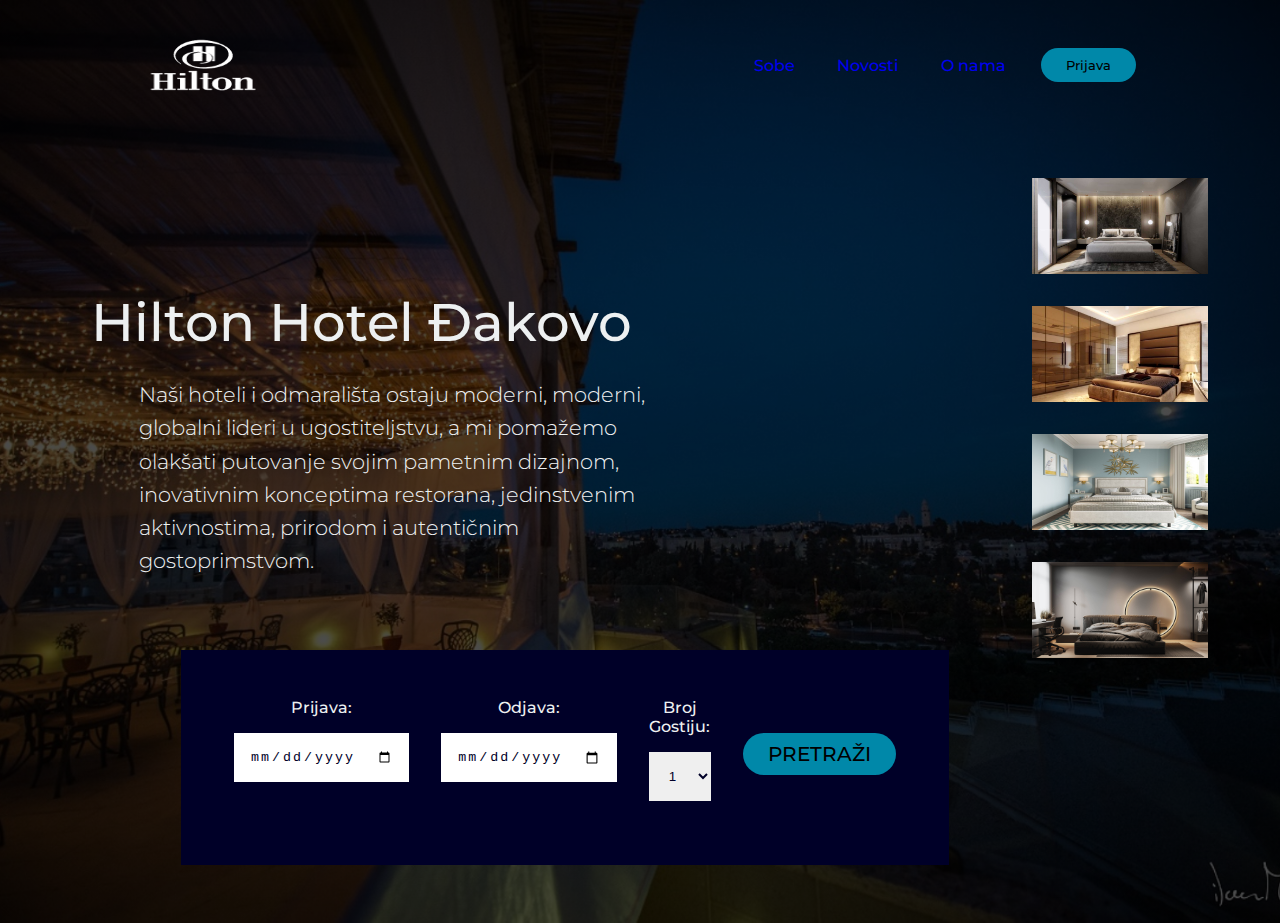
<file: Booking/html/index.html>
<!DOCTYPE html>
<html>
<head>
	<link rel="stylesheet" type="text/css" href=" ../css/style.css">
	<title>Booking</title>
</head>
<body class="bg-image">
	<div>
		<header>
			<img class= "logo" src="../images/logo.png" alt="logo">
			<nav>
				<ul class ="nav_links">
					<li><a href="#">Sobe</a></li>
					<li><a href="#">Novosti</a></li>
					<li><a href="#">O nama</a></li>
				</ul>
			</nav>
			<a class="cta" href="registracija.html"><button>Prijava</button></a>
		</header>	
	</div>
	<div>
		<div>
			<div class = "front__left">	
				<div class = "title">
					<p>Hilton Hotel Đakovo</p>
				</div>
				<div class = "description">
				<p>Naši hoteli i odmarališta ostaju moderni, moderni, globalni lideri u ugostiteljstvu, 
				a mi pomažemo olakšati putovanje svojim pametnim dizajnom, inovativnim konceptima 
				restorana, jedinstvenim aktivnostima, prirodom i autentičnim gostoprimstvom.</p>
				</div>
			</div>
		</div>

		<div class = "front__right">
			<img class= "room" src="../images/room1.jpg" alt="room">
			<img class= "room" src="../images/room2.jpg" alt="room">
			<img class= "room" src="../images/room3.jpg" alt="room">
			<img class= "room" src="../images/room4.jpg" alt="room">
		</div>	
	</div>
	

	<center>
		<div class="__input">
			<div>
				<p>Prijava:</p>
				<input type="date" name="" placeholder="Check-in date">				
			</div>
			<div>
				<p>Odjava:</p>
				<input type="date" name=""placeholder="Check-out date">				
			</div>
			<div>
				<p>Broj Gostiju:</p>
				<select name="num" id="number">
					<option value="1">1</option>
					<option value="2">2</option>
					<option value="3">3</option>
					<option value="4">4</option>
					<option value="5">5</option>
				</select>				
			</div>
			<div class="buttin">
				<a href="registracija.html"><button>PRETRAŽI</button></a>			
			</div>

		</div>	
	</center>

</body>
</html>
</file>
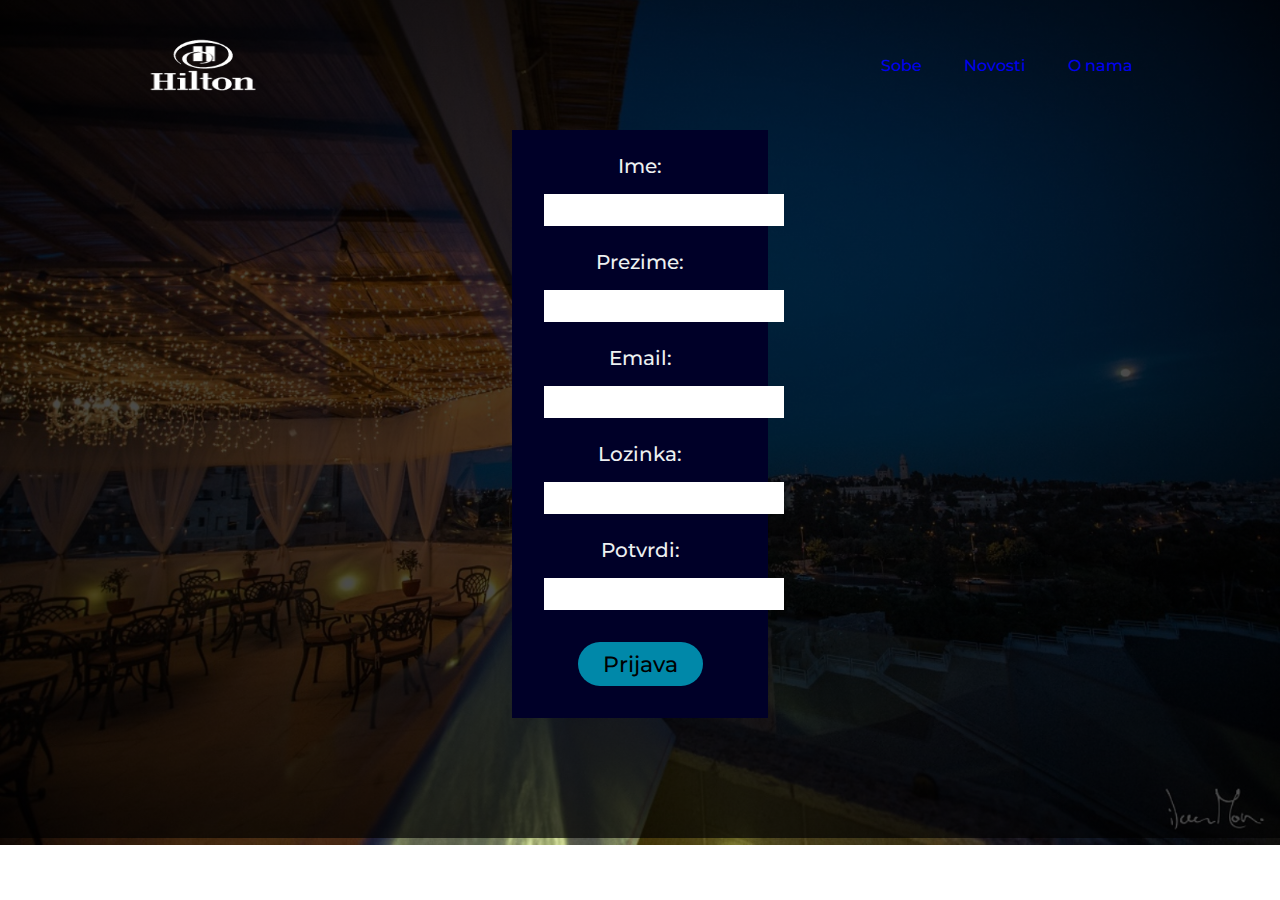
<file: Booking/html/registracija.html>
<!DOCTYPE html>
<html>
<head>
	<link rel="stylesheet" type="text/css" href=" ../css/style.css">
	<title>Registracija</title>
</head>
<body class="bg-image">
	<div>
		<header>
			<img class= "logo" src="../images/logo.png" alt="logo">
			<nav>
				<ul class ="nav_links">
					<li><a href="#">Sobe</a></li>
					<li><a href="#">Novosti</a></li>
					<li><a href="#">O nama</a></li>
				</ul>
			</nav>
		</header>	
	</div>
	<div class="_input">
		<p>Ime:</p>
		<input type="text" name="">
		<p>Prezime:</p>
		<input type="text" name="">
		<p>Email:</p>
		<input type="email" name="">
		<p>Lozinka:</p>
		<input type="password" name="">
		<p>Potvrdi:</p>
		<input type="password" name="">
		<br>
		<button>Prijava</button>
	</div>

	<footer>
		
	</footer>
</body>
</html>
</file>
<file: Booking/css/style.css>
@import url('https://fonts.googleapis.com/css2?family=Montserrat:wght@500&display=swap');
@import url('https://fonts.googleapis.com/css2?family=Montserrat:wght@300&display=swap');

body{
	font-family: "Montserrat", sans-serif;
	font-weight: 500;
	font-size: 1rem;
	color: #edf0f1;
	text-decoration: none;
}

*{
	box-sizing: border-box;
	margin: 0;
	padding: 0;
	box-sizing: border-box;
}

p,li,a,button	{
}

nav{
	font-color: white;
	text-decoration:none;
	position: sticky;
	background-image: url("../images/logo.png");
}

header	{
	display: flex;
	justify-content: flex-end;
	align-items: center;
	padding: 30px 10%;
}

.logo {
	width: 150px;
	height: 70px;
	cursor: pointer;
	margin-right: auto;
}

.nav_links {
	list-style: none;
	text-decoration:none;
}

.nav_links li{
	display: inline-block;
	padding: 0 1.2rem;
	font-color: white;
	text-decoration: none;
}
.nav_links a:visited {
  	color: white;
  	font-color: white;
 	background-color: transparent;
 	text-decoration: none;
}

.nav_links li a{
	font-weight: 500;
	text-decoration: none;
	font-color: white;
}

.nav_links li a:hover{
	color: #0088a9;
	text-decoration: none;
}
button{
	font-family: "Montserrat", sans-serif;
	font-weight: 500;
	padding: 9px 25px;
	background-color: rgba(0,136,169,1);
	border:none;
	border-radius:50px;
	cursor: pointer;
	transition: all 0.3s ease 0s; 
	text-decoration: none;
	margin: 1rem;
}

.front__left{
	float: left;
	margin: 10rem 5.7rem 3rem 5.7rem;
	width: 50%;
}

.front__right{
	display: flex;
	float: right;
	flex-direction: column;
	justify-content: center;
	align-items: center;
	margin: 2rem 2rem 1rem 2.7rem;
	width: 20%;
}

.room{
	right: 0;
	height: 6rem;
	width: 11rem;
	margin: 1rem ;
	transition: transform .2s;
}

.room:hover{
  -ms-transform: scale(1.5);
  -webkit-transform: scale(1.5);
  transform: scale(1.5); 
}

.bg-image {
  background-image: linear-gradient(rgba(0, 0, 0, 0.7), rgba(0, 0, 0, 0.7)), url("../images/front.jpg");
  background-position: center;
  background-repeat: no-repeat;
  background-size: cover;
  position: relative;
}

.title{
	font-size: 3.3rem;
}

.description{
	font-size: 1.3rem;
	margin: 1.5rem 3rem;
	font-weight: 300;
	line-height: 1.6;
}

.__input{
	justify-content: center;
	display: flex;
	font-size: 1rem;
	text-align: center;
	width: 90%;
	margin: 3rem 1.5rem 3.65rem auto;
	background: #000028;
	width: 60%;
	padding: 3rem;
}

.__input input, select{
	outline: none;
	border: none;
	min-height: 2rem;
	padding: 1rem;
	color: #000028;
	letter-spacing: 2px;
	margin: 1rem;
}
.__input button{
	margin-top: 2.2rem;
	align-items: center;
	font-size: 1.25rem;
	border-radius:75px;
}
._input{
	justify-content: center;
	width: 20%;
	height: auto;
	margin: auto;
	padding: 1rem;
	text-align: center;	
	background: #000028;
	margin-bottom: 7.5rem;
}
._input input{
	font-size: 1.25rem;
	width: 15rem;
	height: 1rem;
	outline: none;
	border: none;
	min-height: 2rem;
	padding: 1rem;
	color: #000028;
	letter-spacing: 2px;
	margin: 1rem;
}
._input p{
	font-size: 1.25rem;
	margin-top: 0.5rem;
}

._input button{
	font-size: 1.35rem;

.buttin{
	margin-left: 2rem;
}

.num{
	width: 4rem;
	border-radius:50px;
}

button:hover{
	background-color: rgba(0,136,169,0.6);
}
</file>
